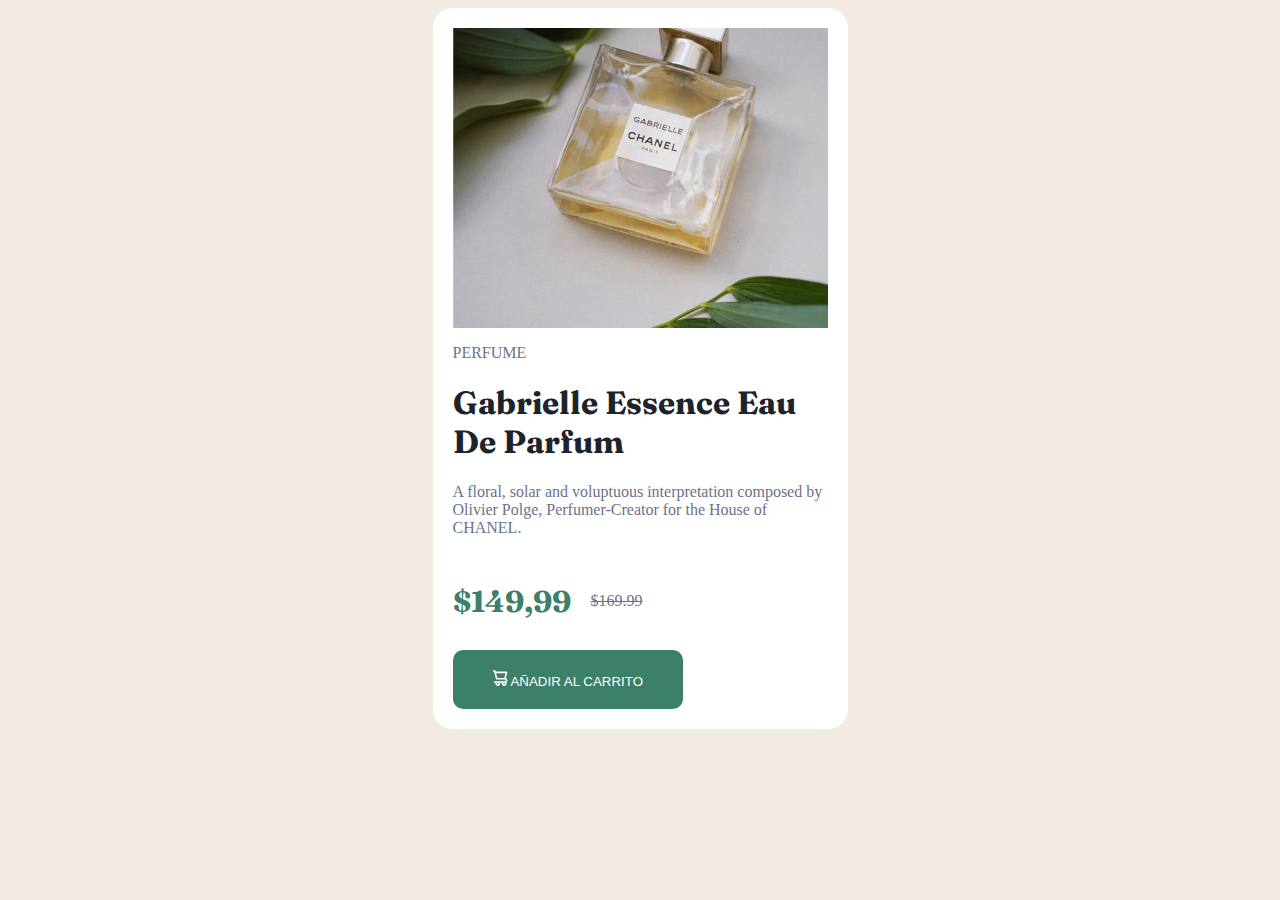
<file: product-preview-card-component-main/index.html>
<!DOCTYPE html>
<html lang="en">
<head>
  <meta charset="UTF-8">
  <meta name="viewport" content="width=device-width, initial-scale=1.0"> <!-- displays site properly based on user's device -->

  <link rel="stylesheet" href="css/styles.css">

  <link rel="preconnect" href="https://fonts.googleapis.com">
  <link rel="preconnect" href="https://fonts.gstatic.com" crossorigin>
  <link href="https://fonts.googleapis.com/css2?family=Fraunces:wght@700&family=Montserrat:wght@500;700&display=swap" rel="stylesheet">
 
  <link rel="icon" type="image/png" sizes="32x32" href="./images/favicon-32x32.png">
  <title>Frontend Mentor | Product preview card component</title>

</head>
<body>
  <div class="contenedor">
    <div class="tarjeta">
      <div class="tarjeta__imagen"></div>
      <div class="tarjeta__info">
        <p>PERFUME</p>
        <h1>Gabrielle Essence Eau De Parfum</h1>
        <p>A floral, solar and voluptuous interpretation composed by Olivier Polge, Perfumer-Creator for the House of CHANEL.</p>
        <div class="precio">
          <p class="precio__oferta">$149,99</p>
          <p class="precio__anterior">$169.99</p>
        </div>
        <button class="boton">
          <img src="images/icon-cart.svg" alt="carrita">
          Añadir al carrito
        </button>
      </div>
    </div>
  </div>
</body>
</html>
</file>
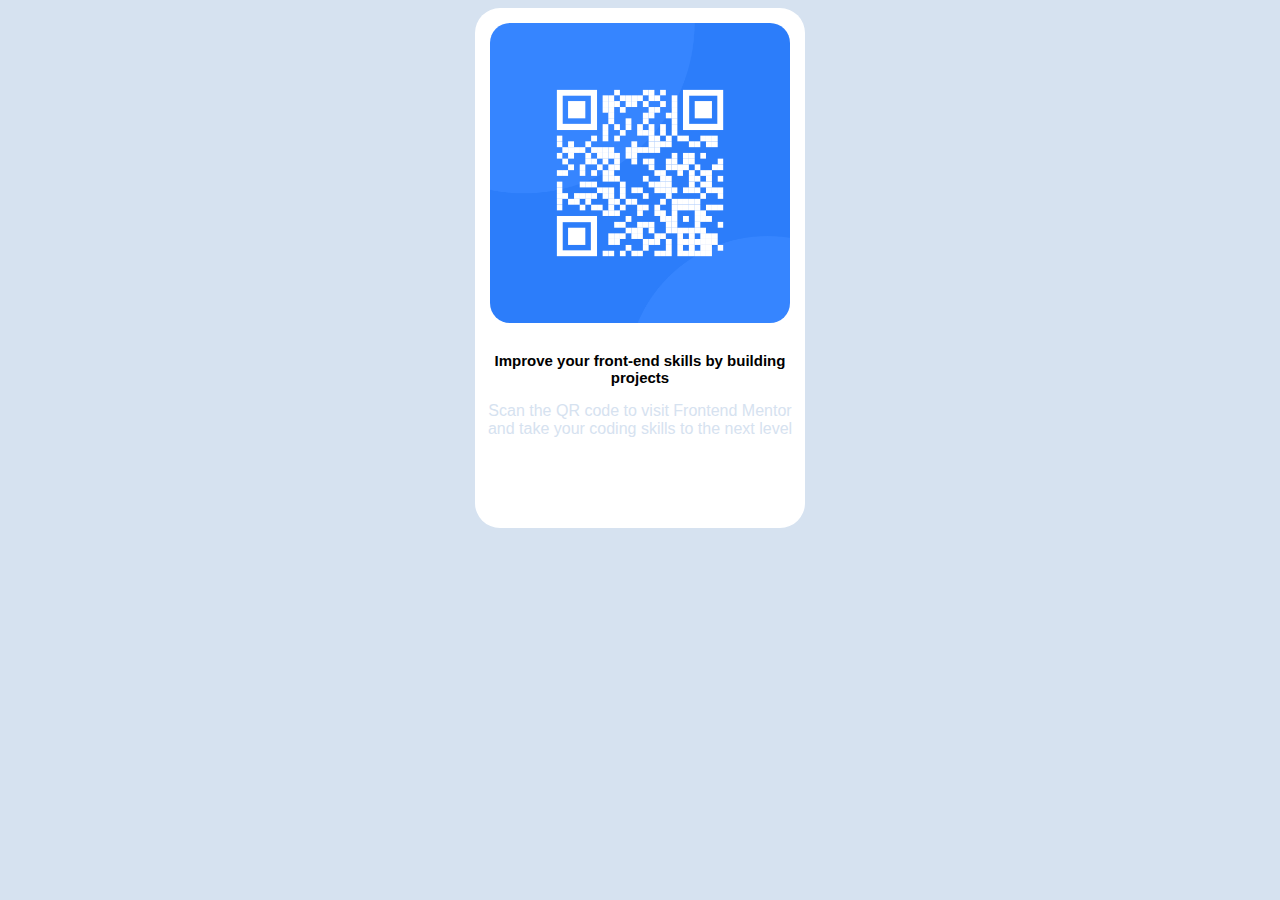
<file: qr-code-component-main/index.html>
<!DOCTYPE html>
<html lang="en">
  <head>
    <meta charset="UTF-8">
    <meta name="viewport" content="width=device-width, initial-scale=1.0"> <!-- displays site properly based on user's device -->

    <link rel="icon" type="image/png" sizes="32x32" href="./images/favicon-32x32.png">
    <link rel="preconnect" href="https://fonts.googleapis.com">
    <link rel="preconnect" href="https://fonts.gstatic.com" crossorigin>
    <link href="https://fonts.googleapis.com/css2?family=Open+Sans&family=PT+Sans:wght@400;700&display=swap" rel="stylesheet">
    <link rel="stylesheet" href="css/styles.css">
    <title>Frontend Mentor | QR code component</title>

  </head>

  <body>
    <main class="contenedor">
      <img class="imagen" src="images/image-qr-code.png" alt="qr-code">
      <div class="texto">
        <h1 class="texto__titulo">Improve your front-end skills by building projects</h1>
        <p class="texto__parrafo">Scan the QR code to visit Frontend Mentor and take your coding skills to the next level</p>
      </div>
    </main>
  </body>
</html>
</file>
<file: product-preview-card-component-main/css/styles.css>
:root{
    /* Primary */
--Dark_cyan: hsl(158, 36%, 37%);
--Cream: hsl(30, 38%, 92%);
    /* Neutral */
--Very_dark_blue: hsl(212, 21%, 14%);
--Dark_grayish_blue: hsl(228, 12%, 48%);
--White: hsl(0, 0%, 100%);
}
/* globales */
.contenedor{
    max-width: 1200px;
    width: 90%;
    margin: 0 auto;
}
body{
    background-color: var(--Cream);
}
h1{
    font-family: 'Fraunces', serif;
    color: var(--Very_dark_blue);
}
p{
    color: var(--Dark_grayish_blue);
}
/* tarjeta */
.tarjeta{
    width: 375px;
    margin: 0 auto;
    padding: 20px;
    border-radius: 20px;
    background-color: var(--White);
}

.tarjeta__imagen{
    background-image: url(../images/image-product-mobile.jpg);
    background-size: cover;
    width: 375px;
    height: 300px;
}
/* precio */
.precio{
    display: flex;
    align-items:center;
}
.precio__oferta{
    color: var(--Dark_cyan);
    font-family: 'Fraunces', serif;
    font-size: 30px;
    font-weight: 700;
    margin-right: 20px;
}
.precio__anterior{
    text-decoration: line-through;
}
/* boton */
.boton{
    text-transform: uppercase;
    color: var(--White);
    background-color: var(--Dark_cyan);
    padding: 20px 40px;
    border-style: none;
    border-radius: 10px;
}
</file>
<file: qr-code-component-main/css/styles.css>
:root{
--White: hsl(0, 0%, 100%);
--Ligh_gray: hsl(212, 45%, 89%);
--Grayish_blue: hsl(220, 15%, 55%);
--Dark_blue: hsl(218, 44%, 22%);

}
html{
    background-color: var(--Ligh_gray);
    text-decoration: none;
    font-family: 'Outfit', sans-serif;
}
body{
    display:flex;
    justify-content: center;

}
.contenedor{
    width: 330px;
    height: 520px;
    background-color: var(--White);
    border-radius: 25px;
}
.imagen{
    height: 300px;
    width: 300px;
    border-radius: 20px;
    margin: 15px;   
}
.texto{
    text-align: center;
}
.texto__titulo{
    font-size: 15px;
    font-weight: bold;
}
.texto__parrafo{
    font-weight: normal;
    color: var(--Ligh_gray);
}
</file>
